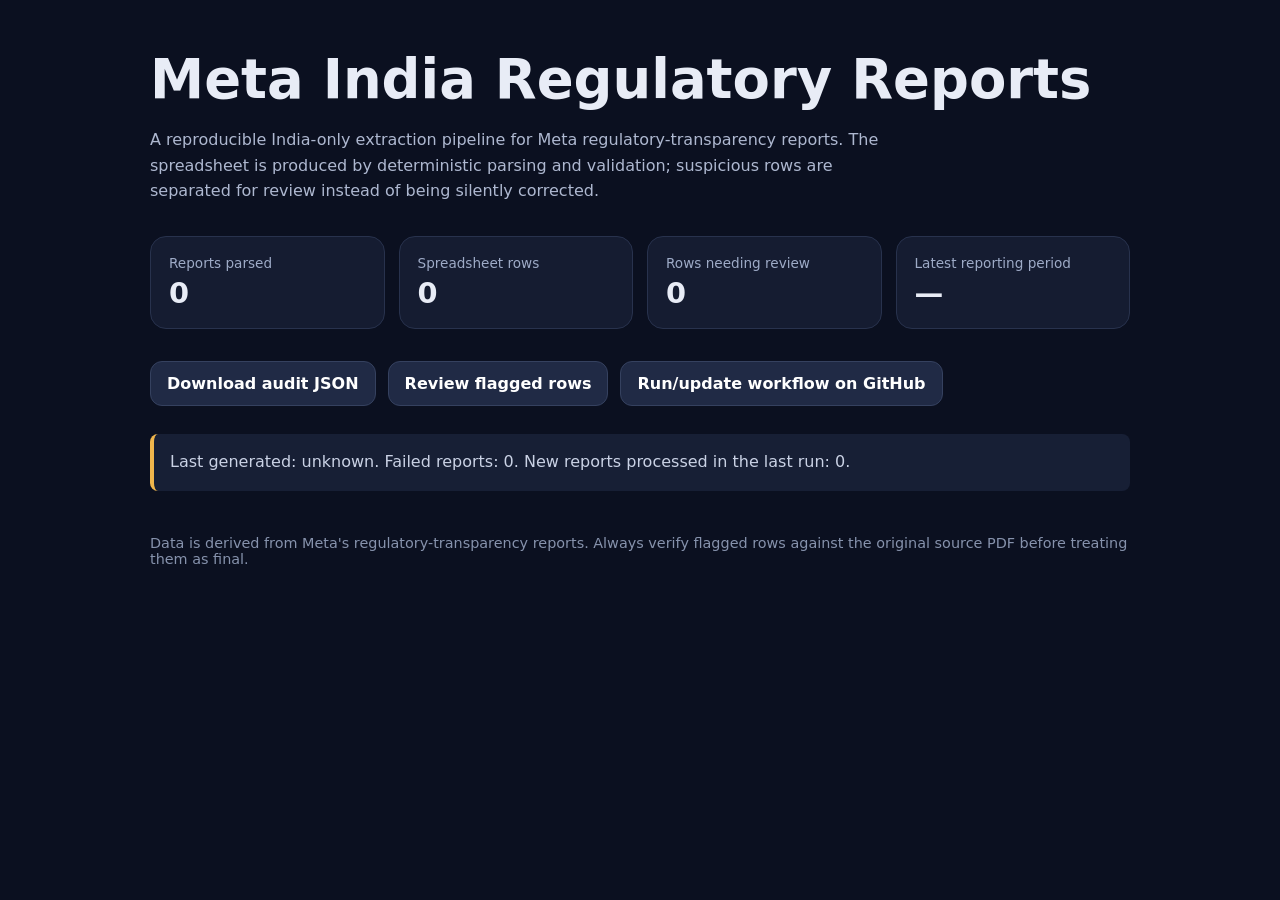
<file: docs/index.html>
<!doctype html>
<html lang="en">
<head>
  <meta charset="utf-8" />
  <meta name="viewport" content="width=device-width,initial-scale=1" />
  <title>Meta India Regulatory Reports</title>
  <style>
    :root { color-scheme: light dark; font-family: Inter, ui-sans-serif, system-ui, -apple-system, Segoe UI, sans-serif; }
    body { margin: 0; background: #0b1020; color: #e8ecf6; }
    main { max-width: 980px; margin: 0 auto; padding: 48px 20px 72px; }
    h1 { font-size: clamp(2rem, 5vw, 3.4rem); margin: 0 0 10px; }
    .sub { color: #aeb8d0; max-width: 760px; line-height: 1.6; }
    .grid { display: grid; grid-template-columns: repeat(auto-fit,minmax(190px,1fr)); gap: 14px; margin: 32px 0; }
    .card { background: #151c31; border: 1px solid #28324d; border-radius: 16px; padding: 18px; }
    .label { color: #9eabc7; font-size: .85rem; }
    .value { font-size: 1.8rem; font-weight: 750; margin-top: 5px; word-break: break-word; }
    .actions { display: flex; flex-wrap: wrap; gap: 12px; margin-top: 26px; }
    a.btn { display:inline-block; text-decoration:none; font-weight:700; padding:12px 16px; border-radius:12px; background:#5f7cff; color:white; }
    a.btn.secondary { background:#202a45; border:1px solid #35415f; }
    .notice { margin-top: 28px; padding: 16px; background: #171f35; border-left: 4px solid #f0b64c; border-radius: 8px; color:#cad2e5; line-height:1.55; }
    code { background:#11182a; padding:2px 5px; border-radius:5px; }
    footer { margin-top: 44px; color:#8692ac; font-size:.9rem; }
  </style>
</head>
<body>
<main>
  <h1>Meta India Regulatory Reports</h1>
  <p class="sub">A reproducible India-only extraction pipeline for Meta regulatory-transparency reports. The spreadsheet is produced by deterministic parsing and validation; suspicious rows are separated for review instead of being silently corrected.</p>

  <div class="grid">
    <div class="card"><div class="label">Reports parsed</div><div class="value" id="reports">—</div></div>
    <div class="card"><div class="label">Spreadsheet rows</div><div class="value" id="rows">—</div></div>
    <div class="card"><div class="label">Rows needing review</div><div class="value" id="review">—</div></div>
    <div class="card"><div class="label">Latest reporting period</div><div class="value" id="period">—</div></div>
  </div>

  <div class="actions">
    <a class="btn" id="download" href="downloads/meta_india_reports_latest.xlsx">Download latest spreadsheet</a>
    <a class="btn secondary" href="data/master_data.json">Download audit JSON</a>
    <a class="btn secondary" href="data/review.json">Review flagged rows</a>
    <a class="btn secondary" href="https://github.com/HridayUpadhyaya/MetaReportsExtractor/actions/workflows/update.yml">Run/update workflow on GitHub</a>
  </div>

  <div class="notice" id="notice">Loading pipeline status…</div>

  <footer>
    Data is derived from Meta's regulatory-transparency reports. Always verify flagged rows against the original source PDF before treating them as final.
  </footer>
</main>
<script>
(async () => {
  const notice = document.getElementById('notice');
  try {
    const r = await fetch('data/status.json', {cache:'no-store'});
    if (!r.ok) throw new Error('status not generated yet');
    const s = await r.json();
    document.getElementById('reports').textContent = s.report_count ?? '—';
    document.getElementById('rows').textContent = s.row_count ?? '—';
    document.getElementById('review').textContent = s.review_count ?? '—';
    document.getElementById('period').textContent = s.latest_period_end ?? '—';
    if (!s.has_export) document.getElementById('download').style.display = 'none';
    notice.textContent = `Last generated: ${s.generated_at || 'unknown'}. Failed reports: ${s.failed_report_count ?? 0}. New reports processed in the last run: ${s.new_reports_processed_this_run ?? 0}.`;
  } catch (e) {
    document.getElementById('download').style.display = 'none';
    notice.innerHTML = 'No successful extraction has been published yet. Open the GitHub Actions link above and run <code>Update Meta India reports</code> once.';
  }
})();
</script>
</body>
</html>
</file>
